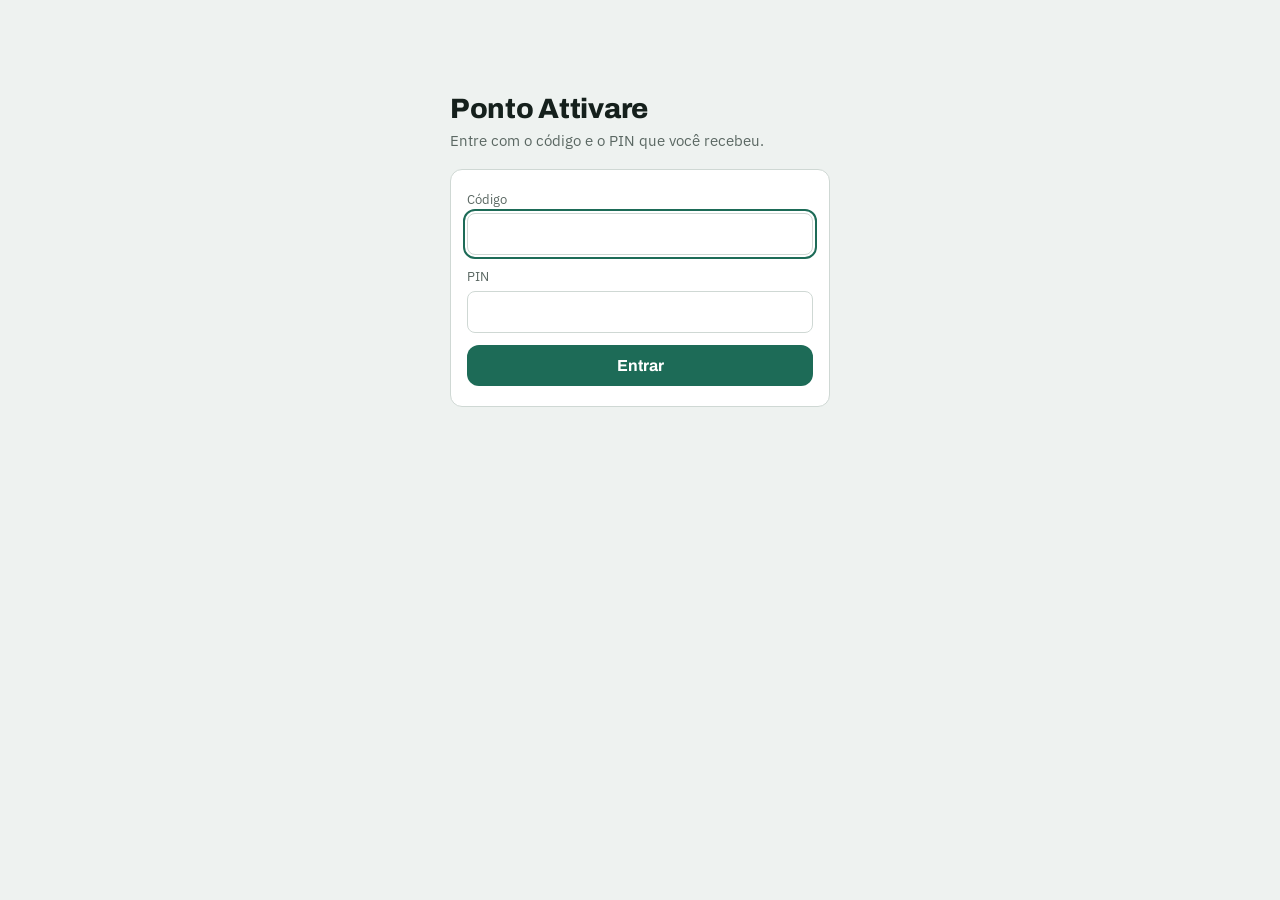
<file: ponto-eletronico/app/index.html>
<!doctype html>
<html lang="pt-BR">
<head>
<meta charset="utf-8">
<meta name="viewport" content="width=device-width, initial-scale=1, viewport-fit=cover">
<meta name="theme-color" content="#1d6b57">
<meta name="robots" content="noindex">
<title>Ponto Attivare</title>
<link rel="preconnect" href="https://fonts.googleapis.com">
<link rel="preconnect" href="https://fonts.gstatic.com" crossorigin>
<link rel="stylesheet" href="https://fonts.googleapis.com/css2?family=Archivo:wght@700;800&family=IBM+Plex+Sans:wght@400;500;600&family=IBM+Plex+Mono:wght@400;500;600&display=swap">
<style>
  :root {
    color-scheme: light;
    --bg: #eef2f0;
    --surface: #ffffff;
    --surface-2: #e3e9e6;
    --ink: #15201c;
    --muted: #5b6863;
    --line: #cfd8d4;
    --accent: #1d6b57;
    --accent-ink: #ffffff;
    --in: #1d6b57;
    --out: #a4561a;
    --out-ink: #ffffff;
    --warn: #9a3412;
    --ok: #1d6b57;
    --font-display: "Archivo", "Helvetica Neue", Arial, sans-serif;
    --font-body: "IBM Plex Sans", "Segoe UI", Roboto, Arial, sans-serif;
    --font-mono: "IBM Plex Mono", ui-monospace, "SFMono-Regular", Menlo, monospace;
  }
  @media (prefers-color-scheme: dark) {
    :root {
      color-scheme: dark;
      --bg: #0f1614;
      --surface: #17211e;
      --surface-2: #1f2b27;
      --ink: #e4ece8;
      --muted: #97a6a0;
      --line: #2c3a35;
      --accent: #4fb596;
      --accent-ink: #08130f;
      --in: #5cc3a3;
      --out: #e0955a;
      --out-ink: #1a0d03;
      --warn: #f08a5d;
      --ok: #5cc3a3;
    }
  }
  * { box-sizing: border-box; }
  [hidden] { display: none !important; }
  html, body { margin: 0; }
  body {
    background: var(--bg);
    color: var(--ink);
    font-family: var(--font-body);
    font-size: 15px;
    line-height: 1.5;
    padding-top: env(safe-area-inset-top, 0px);
    padding-bottom: env(safe-area-inset-bottom, 0px);
  }
  .wrap {
    max-width: 640px;
    margin: 0 auto;
    padding-inline: 16px;
    padding-block: 16px 40px;
    display: flex;
    flex-direction: column;
    gap: 16px;
  }
  .stack { display: flex; flex-direction: column; gap: 16px; }

  header.top { display: flex; align-items: center; justify-content: space-between; gap: 12px; }
  .brand { font-family: var(--font-display); font-weight: 800; font-size: 20px; letter-spacing: -0.01em; }
  .who { display: flex; align-items: center; gap: 8px; color: var(--muted); font-size: 13px; text-align: right; }

  nav.tabs {
    display: flex;
    gap: 4px;
    background: var(--surface-2);
    border-radius: 10px;
    padding: 4px;
    overflow-x: auto;
  }
  nav.tabs button {
    flex: 1 0 auto;
    border: 0;
    background: transparent;
    color: var(--muted);
    font: 600 14px var(--font-body);
    padding: 9px 12px;
    border-radius: 7px;
    cursor: pointer;
    white-space: nowrap;
  }
  nav.tabs button[aria-selected="true"] { background: var(--surface); color: var(--ink); }
  :focus-visible { outline: 2px solid var(--accent); outline-offset: 2px; }

  .panel {
    background: var(--surface);
    border: 1px solid var(--line);
    border-radius: 12px;
    padding: 20px 16px;
    display: flex;
    flex-direction: column;
    gap: 14px;
  }
  h1, h2 { margin: 0; }
  .panel h2 {
    font: 700 13px var(--font-body);
    letter-spacing: 0.08em;
    text-transform: uppercase;
    color: var(--muted);
  }
  .lead { margin: 0; color: var(--muted); }

  /* Relógio */
  .clock { text-align: center; gap: 4px; }
  .clock .date { font-size: 12px; letter-spacing: 0.08em; text-transform: uppercase; color: var(--muted); }
  .clock .time {
    font-family: var(--font-mono);
    font-weight: 500;
    font-size: clamp(48px, 16vw, 72px);
    line-height: 1.05;
    font-variant-numeric: tabular-nums;
    letter-spacing: -0.02em;
  }
  .clock .time .sec { color: var(--muted); font-size: 0.45em; }
  .clock .place { font-size: 13px; color: var(--muted); }

  .btn {
    border: 0;
    border-radius: 12px;
    font: 700 16px var(--font-display);
    padding: 12px 16px;
    cursor: pointer;
    background: var(--surface-2);
    color: var(--ink);
  }
  .btn-primary { background: var(--accent); color: var(--accent-ink); }
  .btn-big { width: 100%; font-size: 19px; padding: 20px 16px; }
  .btn-big.is-out { background: var(--out); color: var(--out-ink); }
  .btn[disabled] { opacity: 0.55; cursor: not-allowed; }
  .btn-link {
    background: none; border: 0; color: var(--muted);
    font: 500 13px var(--font-body); text-decoration: underline; cursor: pointer; padding: 4px;
  }
  .btn-small { font: 600 13px var(--font-body); padding: 6px 10px; border-radius: 8px; }

  .row { display: flex; justify-content: space-between; align-items: center; gap: 12px; flex-wrap: wrap; }
  .pill {
    display: inline-flex; align-items: center; gap: 6px;
    font-size: 13px; font-weight: 600; padding: 4px 10px; border-radius: 999px; background: var(--surface-2);
  }
  .pill::before { content: ""; width: 8px; height: 8px; border-radius: 50%; background: var(--muted); }
  .pill.on::before { background: var(--in); }
  .pill.off::before { background: var(--out); }
  .mono { font-family: var(--font-mono); font-variant-numeric: tabular-nums; }
  .total small { color: var(--muted); font-family: var(--font-body); font-size: 12px; margin-right: 6px; }

  .marks { list-style: none; margin: 0; padding: 0; display: flex; flex-direction: column; }
  .marks li {
    display: grid; grid-template-columns: 72px 1fr auto; gap: 12px; align-items: baseline;
    padding: 8px 0; border-top: 1px dashed var(--line);
  }
  .marks li:first-child { border-top: 0; }
  .k { font-size: 12px; font-weight: 600; text-transform: uppercase; letter-spacing: 0.06em; }
  .k.in { color: var(--in); }
  .k.out { color: var(--out); }
  .marks .t { font-family: var(--font-mono); font-size: 17px; font-variant-numeric: tabular-nums; }
  .marks .d { font-family: var(--font-mono); font-size: 13px; color: var(--muted); font-variant-numeric: tabular-nums; }
  .empty { color: var(--muted); font-size: 14px; margin: 0; }

  .toast { font-size: 14px; padding: 10px 12px; border-radius: 8px; background: var(--surface-2); margin: 0; }
  .toast.err { color: var(--warn); }
  .toast.ok { color: var(--ok); }

  /* Formulários */
  .form { display: flex; flex-direction: column; gap: 12px; }
  .grid2 { display: grid; grid-template-columns: repeat(auto-fit, minmax(140px, 1fr)); gap: 12px; }
  label.f { display: flex; flex-direction: column; gap: 4px; font-size: 13px; color: var(--muted); }
  label.check { display: flex; align-items: center; gap: 8px; font-size: 14px; color: var(--ink); }
  input[type="text"], input[type="password"], input[type="number"], input[type="month"],
  input[type="date"], input[type="time"], select {
    font: 500 16px var(--font-body);
    color: var(--ink);
    background: var(--surface);
    border: 1px solid var(--line);
    border-radius: 8px;
    padding: 10px 12px;
    width: 100%;
    min-width: 0;
  }
  input.pin { font-family: var(--font-mono); letter-spacing: 0.3em; }

  /* Tabelas */
  .table-wrap { overflow-x: auto; }
  table { width: 100%; border-collapse: collapse; font-variant-numeric: tabular-nums; }
  th, td { text-align: left; padding: 8px 6px; border-bottom: 1px solid var(--line); vertical-align: top; }
  th { font-size: 12px; font-weight: 600; color: var(--muted); text-transform: uppercase; letter-spacing: 0.06em; }
  td.day { white-space: nowrap; font-weight: 600; }
  td.day span { display: block; font-weight: 400; font-size: 12px; color: var(--muted); }
  td.times { font-family: var(--font-mono); font-size: 13px; }
  td.hrs, th.hrs { text-align: right; white-space: nowrap; }
  td.hrs { font-family: var(--font-mono); }
  tr.open td.hrs { color: var(--warn); }
  tfoot td { font-weight: 700; border-bottom: 0; }
  .adj { color: var(--warn); font-size: 11px; font-family: var(--font-body); vertical-align: super; }
  .summary { display: flex; gap: 20px; flex-wrap: wrap; }
  .summary div { display: flex; flex-direction: column; }
  .summary b { font-family: var(--font-mono); font-size: 22px; font-weight: 600; }
  .summary span { font-size: 12px; color: var(--muted); text-transform: uppercase; letter-spacing: 0.06em; }
  .note { font-size: 12px; color: var(--muted); margin: 0; }

  .detail { list-style: none; margin: 0; padding: 0; }
  .detail li {
    display: grid; grid-template-columns: 1fr auto; gap: 8px; align-items: center;
    padding: 8px 0; border-top: 1px solid var(--line);
  }
  .detail .meta { font-size: 12px; color: var(--muted); }

  .people { list-style: none; margin: 0; padding: 0; }
  .people li { display: flex; justify-content: space-between; align-items: center; gap: 8px; padding: 10px 0; border-top: 1px solid var(--line); }
  .people li:first-child { border-top: 0; }
  .people .tag { font-size: 11px; font-weight: 600; text-transform: uppercase; letter-spacing: 0.06em; color: var(--muted); margin-left: 6px; }

  .login { max-width: 380px; margin: 8vh auto 0; width: 100%; }
  .login .brand { font-size: 28px; }

  @media (prefers-reduced-motion: no-preference) {
    .btn { transition: transform 0.08s ease; }
    .btn:active:not([disabled]) { transform: scale(0.98); }
  }
</style>
<script src="config.js"></script>
</head>
<body>

<!-- Login -->
<main class="wrap" id="scr-login" hidden>
  <div class="login stack">
    <div>
      <div class="brand">Ponto Attivare</div>
      <p class="lead">Entre com o código e o PIN que você recebeu.</p>
    </div>
    <form class="panel form" id="frm-login" autocomplete="on">
      <label class="f" for="in-codigo">Código
        <input type="text" id="in-codigo" autocapitalize="characters" autocomplete="username" required maxlength="20">
      </label>
      <label class="f" for="in-pin">PIN
        <input type="password" id="in-pin" class="pin" inputmode="numeric" pattern="[0-9]*" autocomplete="current-password" required maxlength="8">
      </label>
      <button class="btn btn-primary" type="submit" id="btn-login">Entrar</button>
      <p class="toast err" id="msg-login" hidden></p>
    </form>
  </div>
</main>

<!-- App -->
<main class="wrap" id="scr-app" hidden>
  <header class="top">
    <div class="brand">Ponto Attivare</div>
    <div class="who"><span id="who-name"></span><button class="btn-link" id="btn-logout">Sair</button></div>
  </header>

  <nav class="tabs" role="tablist">
    <button role="tab" data-view="ponto" aria-selected="true">Ponto</button>
    <button role="tab" data-view="meus" aria-selected="false">Meus horários</button>
    <button role="tab" data-view="equipe" aria-selected="false" class="adm" hidden>Equipe</button>
    <button role="tab" data-view="pessoas" aria-selected="false" class="adm" hidden>Funcionários</button>
    <button role="tab" data-view="local" aria-selected="false" class="adm" hidden>Local</button>
  </nav>

  <!-- Ponto -->
  <section class="stack" id="view-ponto">
    <div class="panel clock">
      <div class="date" id="clock-date">—</div>
      <div class="time" id="clock-time">--:--<span class="sec">:--</span></div>
      <div class="place" id="clock-place"></div>
    </div>
    <button class="btn btn-big btn-primary" id="btn-punch" disabled>Registrar entrada</button>
    <p class="toast" id="msg-ponto" hidden></p>
    <div class="panel">
      <div class="row">
        <h2>Hoje</h2>
        <span class="pill" id="pill">Sem marcações</span>
      </div>
      <ul class="marks" id="today-marks"></ul>
      <p class="empty" id="today-empty">Nenhuma marcação hoje.</p>
      <div class="row">
        <span class="total mono"><small>Trabalhado hoje</small><span id="today-total">0h00</span></span>
        <button class="btn-link" id="btn-undo" hidden>Desfazer última marcação</button>
      </div>
    </div>
  </section>

  <!-- Meus horários -->
  <section class="stack" id="view-meus" hidden>
    <div class="panel">
      <label class="f" for="mes-meus">Mês<input type="month" id="mes-meus"></label>
      <div class="summary" id="sum-meus"></div>
      <div class="table-wrap"><table id="tbl-meus"></table></div>
    </div>
  </section>

  <!-- Equipe (admin) -->
  <section class="stack" id="view-equipe" hidden>
    <div class="panel">
      <div class="grid2">
        <label class="f" for="sel-pessoa">Pessoa<select id="sel-pessoa"></select></label>
        <label class="f" for="mes-equipe">Mês<input type="month" id="mes-equipe"></label>
      </div>
      <div class="summary" id="sum-equipe"></div>
      <div class="table-wrap"><table id="tbl-equipe"></table></div>
      <div class="row">
        <button class="btn btn-small" id="btn-csv">Exportar mês (CSV)</button>
      </div>
    </div>

    <div class="panel">
      <h2>Marcações do mês</h2>
      <p class="note">Marcações não são apagadas. Anular exige um motivo e fica registrado.</p>
      <ul class="detail" id="det-equipe"></ul>
    </div>

    <form class="panel form" id="frm-incluir">
      <h2>Incluir marcação esquecida</h2>
      <div class="grid2">
        <label class="f" for="inc-data">Data<input type="date" id="inc-data" required></label>
        <label class="f" for="inc-hora">Hora<input type="time" id="inc-hora" required></label>
      </div>
      <label class="f" for="inc-motivo">Motivo<input type="text" id="inc-motivo" required maxlength="200" placeholder="Ex.: esqueceu de registrar a saída"></label>
      <button class="btn btn-primary" type="submit">Incluir</button>
      <p class="toast" id="msg-incluir" hidden></p>
    </form>
  </section>

  <!-- Funcionários (admin) -->
  <section class="stack" id="view-pessoas" hidden>
    <div class="panel">
      <div class="row">
        <h2>Funcionários</h2>
        <button class="btn btn-small" id="btn-novo">Novo funcionário</button>
      </div>
      <ul class="people" id="lst-pessoas"></ul>
    </div>
    <form class="panel form" id="frm-pessoa" hidden>
      <h2 id="frm-pessoa-titulo">Novo funcionário</h2>
      <div class="grid2">
        <label class="f" for="p-codigo">Código<input type="text" id="p-codigo" required maxlength="20" autocapitalize="characters"></label>
        <label class="f" for="p-pin">PIN (4 a 8 números)<input type="password" id="p-pin" class="pin" inputmode="numeric" pattern="[0-9]*" maxlength="8" autocomplete="new-password"></label>
      </div>
      <label class="f" for="p-nome">Nome<input type="text" id="p-nome" required maxlength="80"></label>
      <p class="note" id="p-pin-nota" hidden>Deixe o PIN em branco para manter o atual.</p>
      <label class="check" for="p-admin"><input type="checkbox" id="p-admin"> Administrador (vê a equipe e faz ajustes)</label>
      <label class="check" for="p-ativo"><input type="checkbox" id="p-ativo" checked> Ativo (pode entrar e registrar ponto)</label>
      <div class="row">
        <button class="btn btn-primary" type="submit">Salvar</button>
        <button class="btn-link" type="button" id="btn-cancelar-pessoa">Cancelar</button>
      </div>
      <p class="toast" id="msg-pessoa" hidden></p>
    </form>
  </section>

  <!-- Local / cerca virtual (admin) -->
  <section class="stack" id="view-local" hidden>
    <form class="panel form" id="frm-local">
      <h2>Local de trabalho</h2>
      <p class="lead" id="local-status"></p>
      <label class="f" for="l-nome">Nome do local<input type="text" id="l-nome" maxlength="80" placeholder="Ex.: Escritório Attivare"></label>
      <div class="grid2">
        <label class="f" for="l-lat">Latitude<input type="text" id="l-lat" inputmode="decimal"></label>
        <label class="f" for="l-lng">Longitude<input type="text" id="l-lng" inputmode="decimal"></label>
      </div>
      <label class="f" for="l-raio">Raio permitido (metros)<input type="number" id="l-raio" min="20" max="5000" step="10" required></label>
      <button class="btn" type="button" id="btn-aqui">Usar minha localização atual</button>
      <p class="note">Use este botão estando dentro do escritório. Deixe latitude e longitude em branco para desligar a cerca virtual.</p>
      <button class="btn btn-primary" type="submit">Salvar local</button>
      <p class="toast" id="msg-local" hidden></p>
    </form>
  </section>

  <p class="note">O horário de cada marcação é o do servidor, não o do celular.</p>
</main>

<script>
(function () {
  "use strict";
  const CFG = window.PONTO_CONFIG || {};
  const TOKEN_KEY = "ponto_token";
  const DIAS = ["dom", "seg", "ter", "qua", "qui", "sex", "sáb"];
  const UNDO_MS = 2 * 60 * 1000;

  const $ = (id) => document.getElementById(id);
  const pad = (n) => String(n).padStart(2, "0");

  // ---------- armazenamento local (só o token de sessão) ----------
  const store = {
    get(k) { try { return localStorage.getItem(k); } catch (e) { return null; } },
    set(k, v) { try { localStorage.setItem(k, v); } catch (e) {} },
    del(k) { try { localStorage.removeItem(k); } catch (e) {} },
  };

  // ---------- API (funções RPC do Supabase) ----------
  class ApiError extends Error {}
  async function rpc(fn, args) {
    if (!CFG.SUPABASE_URL || /SEU-PROJETO/.test(CFG.SUPABASE_URL)) {
      throw new ApiError("O app ainda não foi configurado. Preencha o arquivo config.js.");
    }
    const headers = { "Content-Type": "application/json", apikey: CFG.SUPABASE_KEY };
    if (/^eyJ/.test(CFG.SUPABASE_KEY || "")) headers.Authorization = "Bearer " + CFG.SUPABASE_KEY;
    let res;
    try {
      res = await fetch(CFG.SUPABASE_URL.replace(/\/$/, "") + "/rest/v1/rpc/" + fn, {
        method: "POST", headers, body: JSON.stringify(args || {}),
      });
    } catch (e) {
      throw new ApiError("Sem conexão com o servidor. Verifique a internet e tente de novo.");
    }
    const text = await res.text();
    let body = null;
    try { body = text ? JSON.parse(text) : null; } catch (e) { body = null; }
    if (!res.ok) {
      const msg = (body && body.message) || "Erro no servidor (" + res.status + ").";
      if (/Sessão expirada/.test(msg)) { logout(false); }
      throw new ApiError(msg);
    }
    return body;
  }

  let token = store.get(TOKEN_KEY);
  let me = null;              // {nome, codigo, admin, fuso, cerca, nome_local, raio_m}
  let hoje = [];              // marcações de hoje
  let serverOffset = 0;       // ms: relógio do servidor - relógio do celular
  let busy = false;

  const fuso = () => (me && me.fuso) || "America/Sao_Paulo";
  const serverNow = () => new Date(Date.now() + serverOffset);
  const syncClock = (iso) => { if (iso) serverOffset = new Date(iso).getTime() - Date.now(); };

  // Partes de data/hora no fuso da empresa.
  function parts(d) {
    const p = {};
    new Intl.DateTimeFormat("en-CA", {
      timeZone: fuso(), year: "numeric", month: "2-digit", day: "2-digit",
      hour: "2-digit", minute: "2-digit", second: "2-digit", hourCycle: "h23",
    }).formatToParts(d).forEach((x) => { p[x.type] = x.value; });
    return p;
  }
  const hhmm = (iso) => { const p = parts(new Date(iso)); return p.hour + ":" + p.minute; };
  const ymd = (d) => { const p = parts(d); return p.year + "-" + p.month + "-" + p.day; };
  const ym = (d) => ymd(d).slice(0, 7);
  const fmtDur = (ms) => { const m = Math.max(0, Math.round(ms / 60000)); return Math.floor(m / 60) + "h" + pad(m % 60); };

  // Soma pares entrada/saída de um dia. Par aberto conta até agora só se for hoje.
  function worked(marks, isToday) {
    let total = 0;
    for (let i = 0; i < marks.length; i += 2) {
      const a = new Date(marks[i].momento).getTime();
      if (marks[i + 1]) total += new Date(marks[i + 1].momento).getTime() - a;
      else if (isToday) total += serverNow().getTime() - a;
    }
    return total;
  }

  function say(el, text, kind) {
    el.textContent = text;
    el.className = "toast" + (kind ? " " + kind : "");
    el.hidden = !text;
  }

  // ---------- telas ----------
  function showLogin() {
    $("scr-app").hidden = true;
    $("scr-login").hidden = false;
    $("in-codigo").value = store.get("ponto_codigo") || "";
    ($("in-codigo").value ? $("in-pin") : $("in-codigo")).focus();
  }
  function showApp() {
    $("scr-login").hidden = true;
    $("scr-app").hidden = false;
    $("who-name").textContent = me.nome;
    document.querySelectorAll(".adm").forEach((b) => { b.hidden = !me.admin; });
    $("clock-place").textContent = me.cerca
      ? "Registro permitido em " + (me.nome_local || "local de trabalho") + " (até " + me.raio_m + " m)"
      : "";
    renderToday();
  }

  $("frm-login").addEventListener("submit", async (ev) => {
    ev.preventDefault();
    const btn = $("btn-login");
    btn.disabled = true;
    say($("msg-login"), "");
    try {
      const r = await rpc("entrar", { p_codigo: $("in-codigo").value, p_pin: $("in-pin").value });
      if (r && r.erro) { say($("msg-login"), r.erro, "err"); return; }
      token = r.token;
      store.set(TOKEN_KEY, token);
      store.set("ponto_codigo", $("in-codigo").value.trim().toUpperCase());
      $("in-pin").value = "";
      await loadSituacao();
    } catch (e) {
      say($("msg-login"), e.message, "err");
    } finally {
      btn.disabled = false;
    }
  });

  function logout(callServer) {
    if (callServer !== false && token) rpc("sair", { p_token: token }).catch(() => {});
    token = null; me = null; hoje = [];
    store.del(TOKEN_KEY);
    showLogin();
  }
  $("btn-logout").addEventListener("click", () => logout(true));

  async function loadSituacao() {
    const s = await rpc("situacao", { p_token: token });
    me = s;
    syncClock(s.agora);
    hoje = s.hoje || [];
    showApp();
    showView("ponto");
  }

  // ---------- abas ----------
  document.querySelectorAll("nav.tabs button").forEach((b) => b.addEventListener("click", () => showView(b.dataset.view)));
  function showView(v) {
    document.querySelectorAll("nav.tabs button").forEach((b) => b.setAttribute("aria-selected", String(b.dataset.view === v)));
    ["ponto", "meus", "equipe", "pessoas", "local"].forEach((k) => { $("view-" + k).hidden = k !== v; });
    if (v === "meus") loadMine();
    if (v === "equipe") loadTeam();
    if (v === "pessoas") loadPeople();
    if (v === "local") loadLocal();
  }

  // ---------- relógio ----------
  function tick() {
    const now = serverNow();
    const p = parts(now);
    $("clock-date").textContent = now.toLocaleDateString("pt-BR", { timeZone: fuso(), weekday: "long", day: "2-digit", month: "long", year: "numeric" });
    $("clock-time").innerHTML = p.hour + ":" + p.minute + '<span class="sec">:' + p.second + "</span>";
    if (me) {
      $("today-total").textContent = fmtDur(worked(hoje, true));
      const last = hoje[hoje.length - 1];
      $("btn-undo").hidden = !(last && last.origem === "app" && serverNow() - new Date(last.momento) < UNDO_MS);
    }
  }
  setInterval(tick, 1000);
  tick();

  // ---------- hoje ----------
  function renderToday() {
    const open = hoje.length % 2 === 1;
    const pill = $("pill");
    pill.textContent = open ? "Em expediente" : (hoje.length ? "Fora do expediente" : "Sem marcações");
    pill.className = "pill " + (open ? "on" : (hoje.length ? "off" : ""));
    const btn = $("btn-punch");
    btn.textContent = open ? "Registrar saída" : "Registrar entrada";
    btn.classList.toggle("is-out", open);
    btn.disabled = busy || !me;

    const ul = $("today-marks");
    ul.textContent = "";
    hoje.forEach((m, i) => {
      const li = document.createElement("li");
      const k = document.createElement("span");
      const isIn = m.tipo === "entrada";
      k.className = "k " + (isIn ? "in" : "out");
      k.textContent = isIn ? "Entrada" : "Saída";
      const t = document.createElement("span");
      t.className = "t";
      t.textContent = hhmm(m.momento);
      if (m.origem === "ajuste") t.appendChild(adjMark(m.motivo));
      const d = document.createElement("span");
      d.className = "d";
      d.textContent = !isIn && hoje[i - 1] ? fmtDur(new Date(m.momento) - new Date(hoje[i - 1].momento)) : "";
      li.append(k, t, d);
      ul.appendChild(li);
    });
    $("today-empty").hidden = hoje.length > 0;
    tick();
  }

  function adjMark(motivo) {
    const s = document.createElement("span");
    s.className = "adj";
    s.textContent = " ajuste";
    s.title = motivo || "";
    return s;
  }

  function getPosition() {
    return new Promise((resolve, reject) => {
      if (!navigator.geolocation) { reject(new ApiError("Este navegador não informa a localização.")); return; }
      navigator.geolocation.getCurrentPosition(
        (p) => resolve(p.coords),
        (err) => {
          if (err.code === 1) reject(new ApiError("A localização está bloqueada. Libere o acesso à localização para este site nas configurações do navegador e tente de novo."));
          else reject(new ApiError("Não foi possível obter sua localização. Verifique se o GPS está ligado e tente de novo."));
        },
        { enableHighAccuracy: true, timeout: 20000, maximumAge: 0 }
      );
    });
  }

  $("btn-punch").addEventListener("click", async () => {
    if (busy) return;
    busy = true;
    renderToday();
    const msg = $("msg-ponto");
    try {
      let lat = null, lng = null, acc = null;
      if (me.cerca) {
        say(msg, "Obtendo sua localização…");
        const c = await getPosition();
        lat = c.latitude; lng = c.longitude; acc = c.accuracy;
      }
      say(msg, "Registrando…");
      const r = await rpc("registrar", { p_token: token, p_lat: lat, p_lng: lng, p_precisao: acc });
      syncClock(r.agora);
      hoje = r.hoje || [];
      const last = hoje[hoje.length - 1];
      say(msg, (last.tipo === "entrada" ? "Entrada" : "Saída") + " registrada às " + hhmm(last.momento) + ".", "ok");
    } catch (e) {
      say(msg, e.message, "err");
    } finally {
      busy = false;
      renderToday();
    }
  });

  $("btn-undo").addEventListener("click", async () => {
    if (busy) return;
    busy = true;
    try {
      const r = await rpc("desfazer", { p_token: token });
      syncClock(r.agora);
      hoje = r.hoje || [];
      say($("msg-ponto"), "Última marcação desfeita.", "ok");
    } catch (e) {
      say($("msg-ponto"), e.message, "err");
    } finally {
      busy = false;
      renderToday();
    }
  });

  // ---------- tabela do mês ----------
  function groupByDay(marks) {
    const g = {};
    marks.forEach((m) => { (g[m.dia] = g[m.dia] || []).push(m); });
    return g;
  }

  function renderMonth(tbl, sumEl, monthStr, marks) {
    const byDay = groupByDay(marks);
    const [y, mo] = monthStr.split("-").map(Number);
    const lastDay = new Date(y, mo, 0).getDate();
    const todayStr = ymd(serverNow());
    let total = 0, daysWorked = 0, openDays = 0;
    const rows = [];
    for (let d = 1; d <= lastDay; d++) {
      const key = monthStr + "-" + pad(d);
      const dm = byDay[key];
      if (!dm || !dm.length) continue;
      const isToday = key === todayStr;
      const w = worked(dm, isToday);
      const open = dm.length % 2 === 1 && !isToday;
      total += w; daysWorked++; if (open) openDays++;
      rows.push({ d, dm, w, open, wd: DIAS[new Date(y, mo - 1, d).getDay()] });
    }

    tbl.textContent = "";
    sumEl.textContent = "";
    if (!rows.length) {
      const td = tbl.insertRow().insertCell();
      td.className = "empty";
      td.textContent = "Nenhuma marcação neste mês.";
      return { total: 0, rows };
    }
    const h = tbl.createTHead().insertRow();
    [["Dia", ""], ["Entradas e saídas", ""], ["Horas", "hrs"]].forEach(([t, c]) => {
      const th = document.createElement("th"); th.textContent = t; if (c) th.className = c; h.appendChild(th);
    });
    const tb = tbl.createTBody();
    rows.forEach((r) => {
      const tr = tb.insertRow();
      if (r.open) tr.className = "open";
      const c1 = tr.insertCell(); c1.className = "day";
      c1.textContent = pad(r.d) + "/" + monthStr.slice(5);
      const s = document.createElement("span"); s.textContent = r.wd; c1.appendChild(s);
      const c2 = tr.insertCell(); c2.className = "times";
      for (let i = 0; i < r.dm.length; i += 2) {
        const span = document.createElement("div");
        span.textContent = hhmm(r.dm[i].momento) + " – " + (r.dm[i + 1] ? hhmm(r.dm[i + 1].momento) : "?");
        if (r.dm[i].origem === "ajuste" || (r.dm[i + 1] && r.dm[i + 1].origem === "ajuste")) span.appendChild(adjMark());
        c2.appendChild(span);
      }
      const c3 = tr.insertCell(); c3.className = "hrs";
      c3.textContent = fmtDur(r.w) + (r.open ? " *" : "");
    });
    const tf = tbl.createTFoot().insertRow();
    const f1 = tf.insertCell(); f1.colSpan = 2; f1.textContent = "Total";
    const f2 = tf.insertCell(); f2.className = "hrs"; f2.textContent = fmtDur(total);

    [[fmtDur(total), "horas no mês"], [String(daysWorked), "dias com marcação"], [String(openDays), "dias sem saída"]].forEach(([v, l]) => {
      const div = document.createElement("div");
      const b = document.createElement("b"); b.textContent = v;
      const sp = document.createElement("span"); sp.textContent = l;
      div.append(b, sp); sumEl.appendChild(div);
    });
    if (openDays) {
      const p = document.createElement("p");
      p.className = "note"; p.style.flexBasis = "100%";
      p.textContent = "* Dia sem marcação de saída: conta só os períodos completos.";
      sumEl.appendChild(p);
    }
    return { total, rows };
  }

  $("mes-meus").addEventListener("change", loadMine);
  async function loadMine() {
    if (!$("mes-meus").value) $("mes-meus").value = ym(serverNow());
    const mes = $("mes-meus").value;
    try {
      const marks = await rpc("meus_horarios", { p_token: token, p_mes: mes });
      renderMonth($("tbl-meus"), $("sum-meus"), mes, marks || []);
    } catch (e) {
      $("sum-meus").textContent = e.message;
    }
  }

  // ---------- equipe ----------
  let pessoas = [];
  let equipeMarks = [];
  $("sel-pessoa").addEventListener("change", loadTeamMonth);
  $("mes-equipe").addEventListener("change", loadTeamMonth);

  async function loadTeam() {
    if (!$("mes-equipe").value) $("mes-equipe").value = ym(serverNow());
    try {
      pessoas = await rpc("admin_funcionarios", { p_token: token });
    } catch (e) {
      $("sum-equipe").textContent = e.message; return;
    }
    const sel = $("sel-pessoa");
    const prev = sel.value;
    sel.textContent = "";
    pessoas.forEach((p) => {
      const o = document.createElement("option");
      o.value = p.id;
      o.textContent = p.nome + " (" + p.codigo + ")" + (p.ativo ? "" : " — inativo");
      sel.appendChild(o);
    });
    if (prev && pessoas.some((p) => p.id === prev)) sel.value = prev;
    loadTeamMonth();
  }

  async function loadTeamMonth() {
    const who = $("sel-pessoa").value;
    const mes = $("mes-equipe").value || ym(serverNow());
    if (!who) return;
    try {
      equipeMarks = await rpc("admin_marcacoes", { p_token: token, p_funcionario: who, p_mes: mes }) || [];
    } catch (e) {
      $("sum-equipe").textContent = e.message; return;
    }
    renderMonth($("tbl-equipe"), $("sum-equipe"), mes, equipeMarks);
    renderDetail();
    if (!$("inc-data").value) $("inc-data").value = ymd(serverNow());
  }

  function renderDetail() {
    const ul = $("det-equipe");
    ul.textContent = "";
    if (!equipeMarks.length) {
      const li = document.createElement("li");
      li.className = "empty"; li.textContent = "Nenhuma marcação neste mês.";
      ul.appendChild(li); return;
    }
    equipeMarks.forEach((m) => {
      const li = document.createElement("li");
      const info = document.createElement("div");
      const top = document.createElement("div");
      const [yy, mm, dd] = m.dia.split("-");
      top.innerHTML = '<span class="mono"></span> <span class="k"></span>';
      top.children[0].textContent = dd + "/" + mm + " " + hhmm(m.momento);
      top.children[1].textContent = m.tipo === "entrada" ? "Entrada" : "Saída";
      top.children[1].className = "k " + (m.tipo === "entrada" ? "in" : "out");
      const meta = document.createElement("div");
      meta.className = "meta";
      meta.textContent = m.origem === "ajuste"
        ? "Incluída pelo administrador: " + (m.motivo || "")
        : (m.distancia_m != null ? "Pelo app, a " + m.distancia_m + " m do local" : "Pelo app");
      info.append(top, meta);
      const b = document.createElement("button");
      b.className = "btn btn-small"; b.type = "button"; b.textContent = "Anular";
      b.addEventListener("click", () => anular(m));
      li.append(info, b);
      ul.appendChild(li);
    });
  }

  async function anular(m) {
    const motivo = window.prompt("Motivo para anular a marcação de " + hhmm(m.momento) + ":");
    if (motivo == null) return;
    try {
      await rpc("admin_anular", { p_token: token, p_marcacao: m.id, p_motivo: motivo });
      await loadTeamMonth();
    } catch (e) {
      window.alert(e.message);
    }
  }

  $("frm-incluir").addEventListener("submit", async (ev) => {
    ev.preventDefault();
    const who = $("sel-pessoa").value;
    try {
      await rpc("admin_incluir", {
        p_token: token, p_funcionario: who,
        p_momento: $("inc-data").value + " " + $("inc-hora").value,
        p_motivo: $("inc-motivo").value,
      });
      say($("msg-incluir"), "Marcação incluída.", "ok");
      $("inc-hora").value = ""; $("inc-motivo").value = "";
      const mesInc = $("inc-data").value.slice(0, 7);
      if (mesInc !== $("mes-equipe").value) $("mes-equipe").value = mesInc;
      await loadTeamMonth();
    } catch (e) {
      say($("msg-incluir"), e.message, "err");
    }
  });

  $("btn-csv").addEventListener("click", () => {
    const p = pessoas.find((x) => x.id === $("sel-pessoa").value);
    const mes = $("mes-equipe").value;
    if (!p) return;
    const byDay = groupByDay(equipeMarks);
    const lines = [["codigo", "nome", "data", "marcacoes", "horas_trabalhadas", "minutos"].join(";")];
    Object.keys(byDay).sort().forEach((dia) => {
      const dm = byDay[dia];
      const w = worked(dm, dia === ymd(serverNow()));
      const [yy, mm, dd] = dia.split("-");
      lines.push([p.codigo, '"' + p.nome.replace(/"/g, '""') + '"', dd + "/" + mm + "/" + yy,
        dm.map((m) => hhmm(m.momento) + (m.origem === "ajuste" ? "(ajuste)" : "")).join(" "),
        fmtDur(w), Math.round(w / 60000)].join(";"));
    });
    const blob = new Blob(["﻿" + lines.join("\r\n")], { type: "text/csv;charset=utf-8" });
    const a = document.createElement("a");
    a.href = URL.createObjectURL(blob);
    a.download = "ponto_" + p.codigo + "_" + mes + ".csv";
    document.body.appendChild(a); a.click(); a.remove();
    setTimeout(() => URL.revokeObjectURL(a.href), 1000);
  });

  // ---------- funcionários ----------
  let editId = null;
  async function loadPeople() {
    try {
      pessoas = await rpc("admin_funcionarios", { p_token: token });
    } catch (e) { return; }
    const ul = $("lst-pessoas");
    ul.textContent = "";
    pessoas.forEach((p) => {
      const li = document.createElement("li");
      const info = document.createElement("div");
      const n = document.createElement("span"); n.textContent = p.nome;
      const c = document.createElement("span"); c.className = "mono note"; c.textContent = " " + p.codigo;
      info.append(n, c);
      if (p.admin) { const t = document.createElement("span"); t.className = "tag"; t.textContent = "admin"; info.appendChild(t); }
      if (!p.ativo) { const t = document.createElement("span"); t.className = "tag"; t.textContent = "inativo"; info.appendChild(t); }
      const b = document.createElement("button");
      b.className = "btn btn-small"; b.type = "button"; b.textContent = "Editar";
      b.addEventListener("click", () => openPerson(p));
      li.append(info, b);
      ul.appendChild(li);
    });
  }
  function openPerson(p) {
    editId = p ? p.id : null;
    $("frm-pessoa").hidden = false;
    $("frm-pessoa-titulo").textContent = p ? "Editar " + p.nome : "Novo funcionário";
    $("p-codigo").value = p ? p.codigo : "";
    $("p-nome").value = p ? p.nome : "";
    $("p-pin").value = "";
    $("p-pin").required = !p;
    $("p-pin-nota").hidden = !p;
    $("p-admin").checked = p ? p.admin : false;
    $("p-ativo").checked = p ? p.ativo : true;
    say($("msg-pessoa"), "");
    $("p-codigo").focus();
  }
  $("btn-novo").addEventListener("click", () => openPerson(null));
  $("btn-cancelar-pessoa").addEventListener("click", () => { $("frm-pessoa").hidden = true; });
  $("frm-pessoa").addEventListener("submit", async (ev) => {
    ev.preventDefault();
    try {
      await rpc("admin_salvar_funcionario", {
        p_token: token, p_id: editId,
        p_codigo: $("p-codigo").value, p_nome: $("p-nome").value, p_pin: $("p-pin").value || null,
        p_admin: $("p-admin").checked, p_ativo: $("p-ativo").checked,
      });
      $("frm-pessoa").hidden = true;
      await loadPeople();
    } catch (e) {
      say($("msg-pessoa"), e.message, "err");
    }
  });

  // ---------- local ----------
  async function loadLocal() {
    try {
      const c = await rpc("admin_config", { p_token: token });
      $("l-nome").value = c.nome_local || "";
      $("l-lat").value = c.lat != null ? c.lat : "";
      $("l-lng").value = c.lng != null ? c.lng : "";
      $("l-raio").value = c.raio_m;
      $("local-status").textContent = c.lat != null
        ? "Cerca virtual ligada: o ponto só é aceito a até " + c.raio_m + " m do local."
        : "Cerca virtual desligada: o ponto é aceito de qualquer lugar.";
    } catch (e) {
      say($("msg-local"), e.message, "err");
    }
  }
  $("btn-aqui").addEventListener("click", async () => {
    say($("msg-local"), "Obtendo sua localização…");
    try {
      const c = await getPosition();
      $("l-lat").value = c.latitude.toFixed(6);
      $("l-lng").value = c.longitude.toFixed(6);
      say($("msg-local"), "Localização preenchida (precisão de " + Math.round(c.accuracy) + " m). Confira e clique em Salvar local.", "ok");
    } catch (e) {
      say($("msg-local"), e.message, "err");
    }
  });
  $("frm-local").addEventListener("submit", async (ev) => {
    ev.preventDefault();
    const num = (v) => { v = String(v).trim().replace(",", "."); return v === "" ? null : Number(v); };
    const lat = num($("l-lat").value), lng = num($("l-lng").value);
    if ((lat != null && isNaN(lat)) || (lng != null && isNaN(lng))) {
      say($("msg-local"), "Latitude e longitude devem ser números, por exemplo -23.550520.", "err"); return;
    }
    try {
      const c = await rpc("admin_salvar_config", {
        p_token: token, p_nome_local: $("l-nome").value, p_lat: lat, p_lng: lng, p_raio_m: Number($("l-raio").value),
      });
      me.cerca = c.lat != null; me.raio_m = c.raio_m; me.nome_local = c.nome_local;
      showApp();
      await loadLocal();
      say($("msg-local"), "Local salvo.", "ok");
    } catch (e) {
      say($("msg-local"), e.message, "err");
    }
  });

  // ---------- início ----------
  if (!token) {
    showLogin();
  } else {
    loadSituacao().catch((e) => {
      if (token) { showLogin(); say($("msg-login"), e.message, "err"); }
    });
  }
  // Atualiza a situação ao voltar para o app (ex.: celular desbloqueado no dia seguinte).
  document.addEventListener("visibilitychange", () => {
    if (!document.hidden && token && me) {
      rpc("situacao", { p_token: token }).then((s) => {
        me = s; syncClock(s.agora); hoje = s.hoje || []; showApp();
      }).catch(() => {});
    }
  });
})();
</script>
</body>
</html>
</file>
